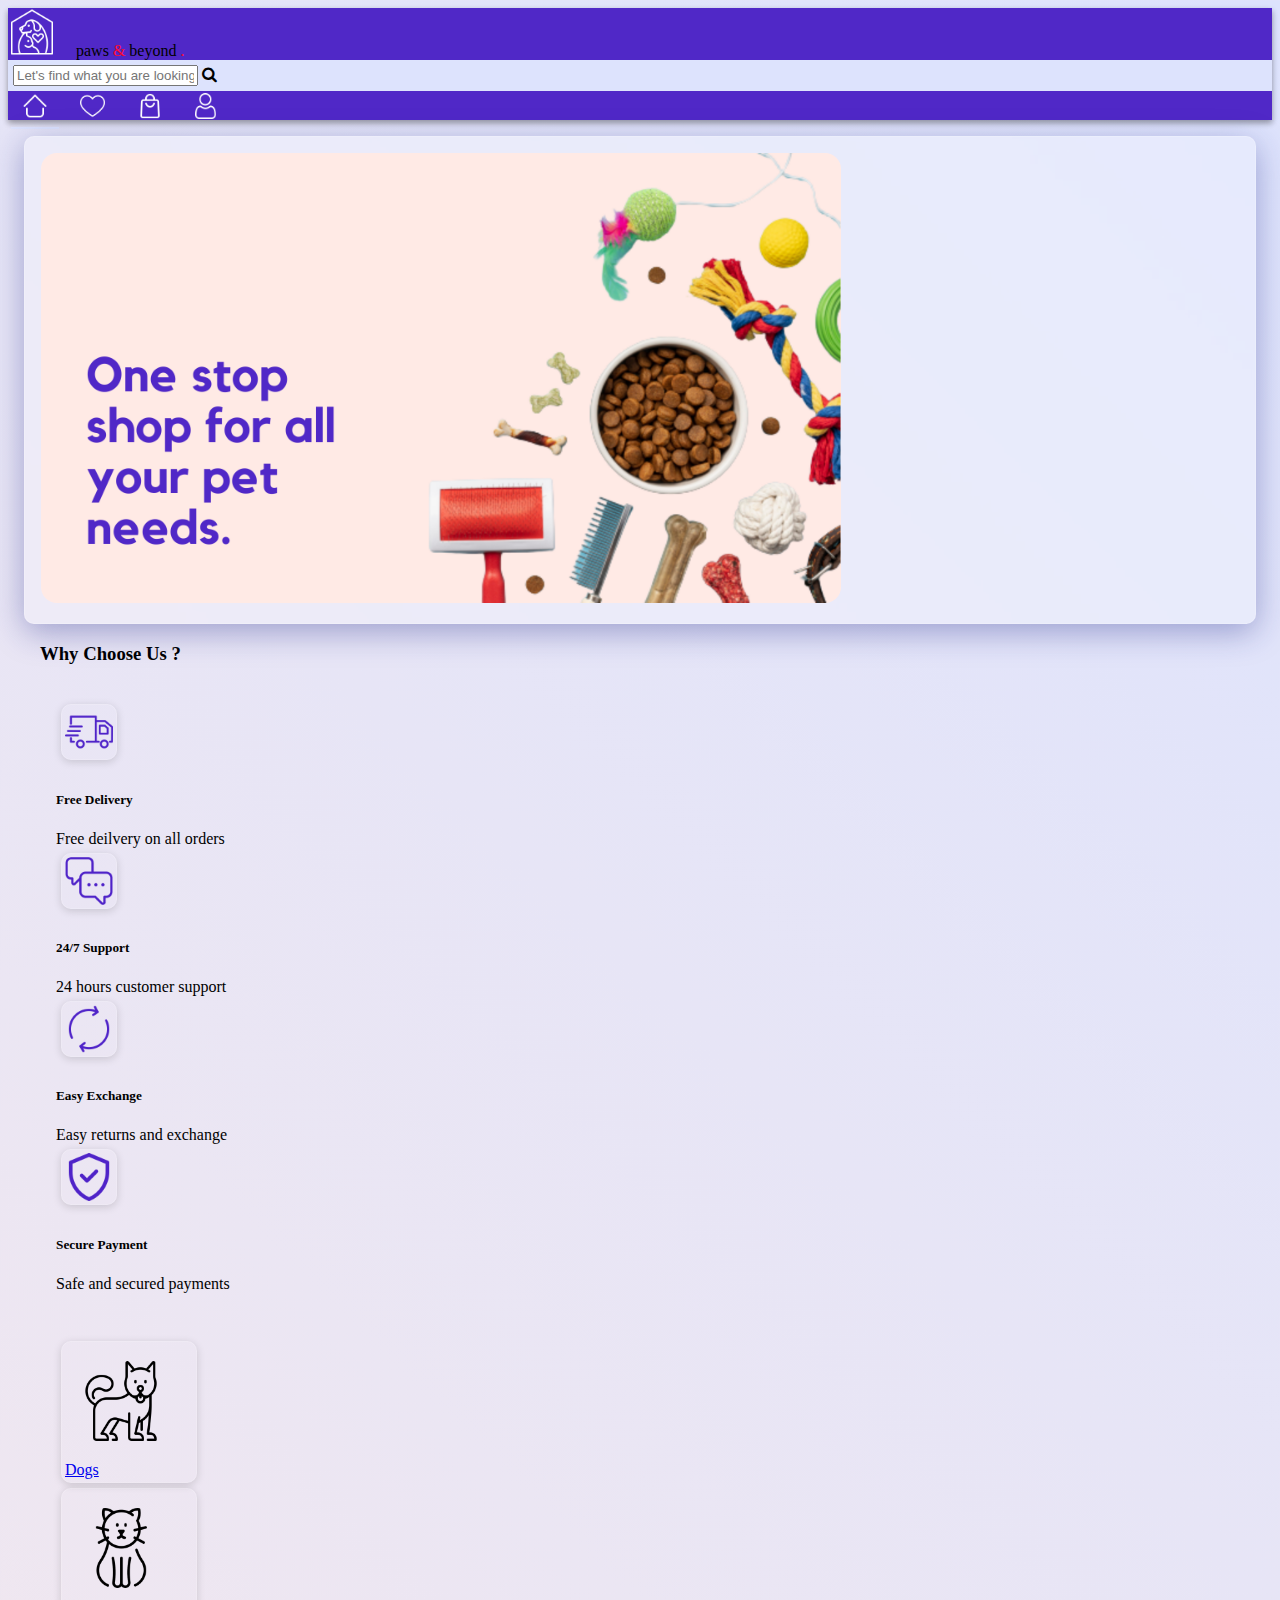
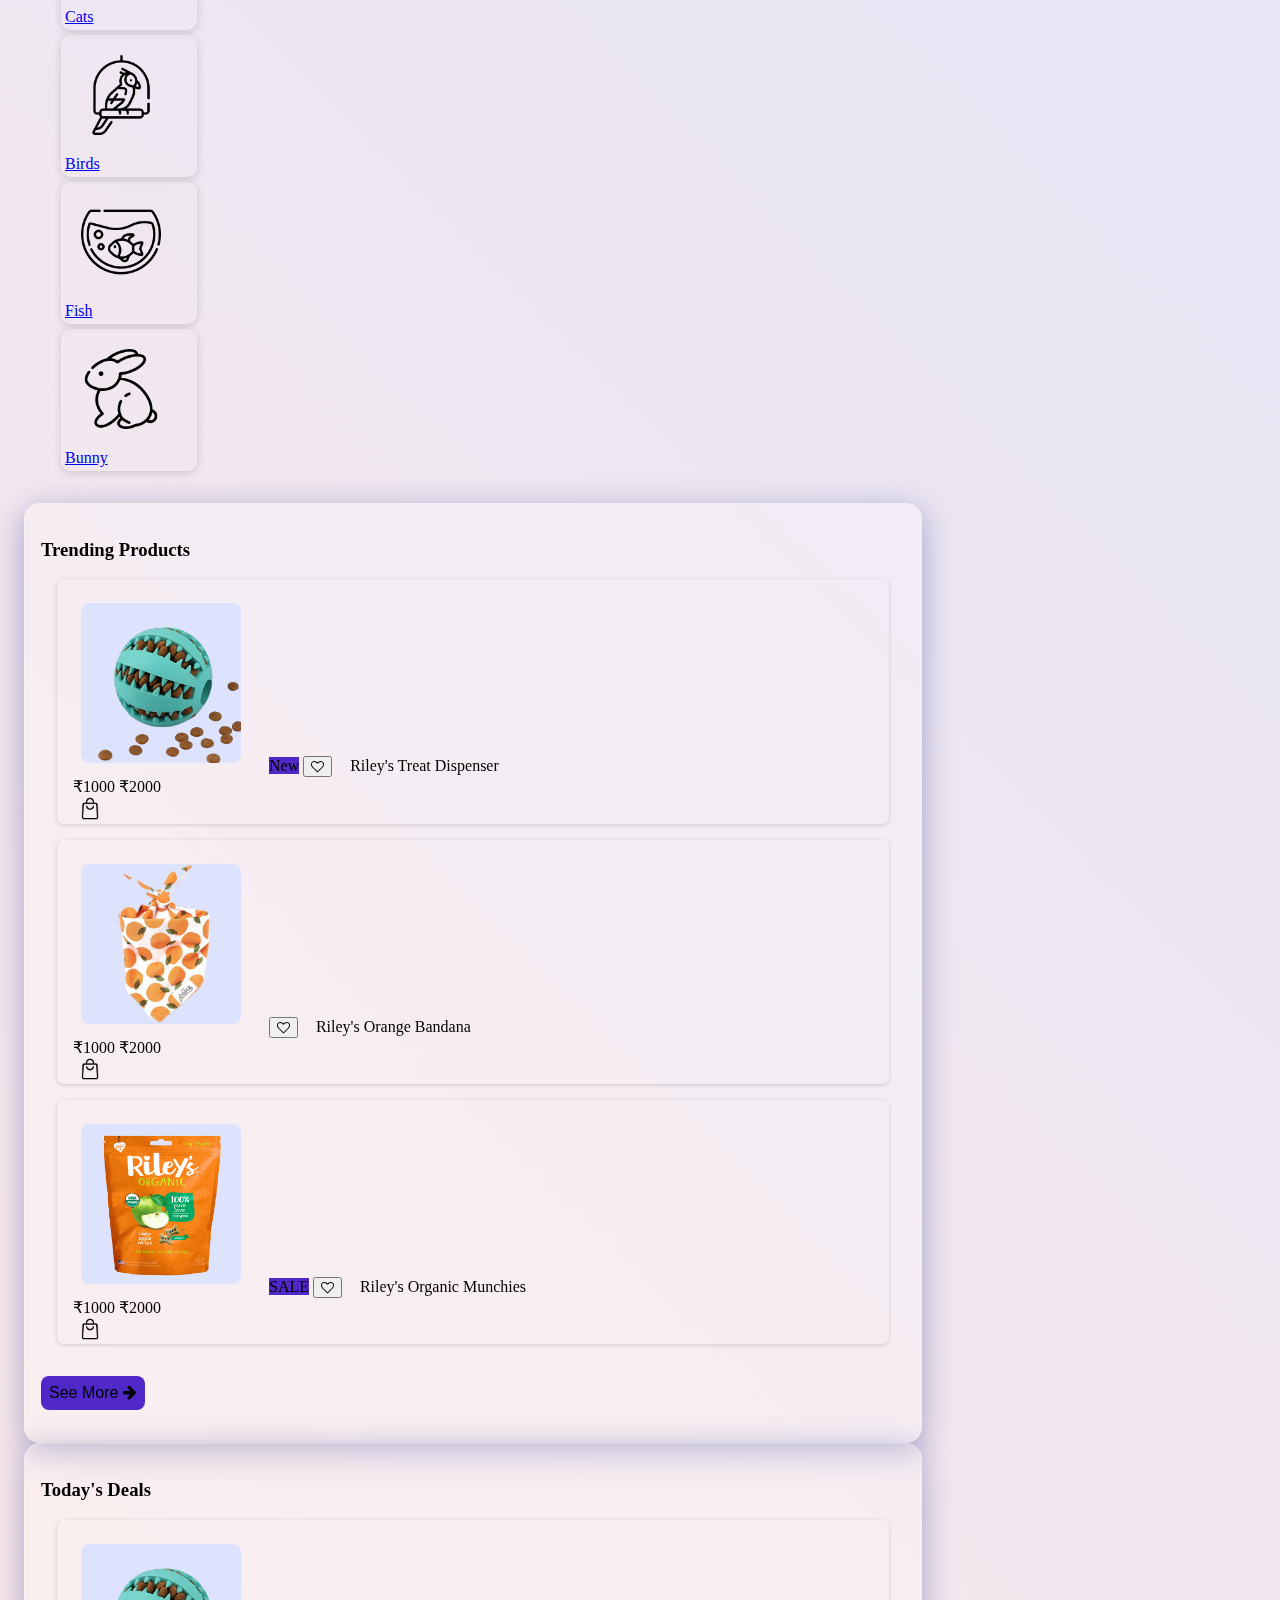
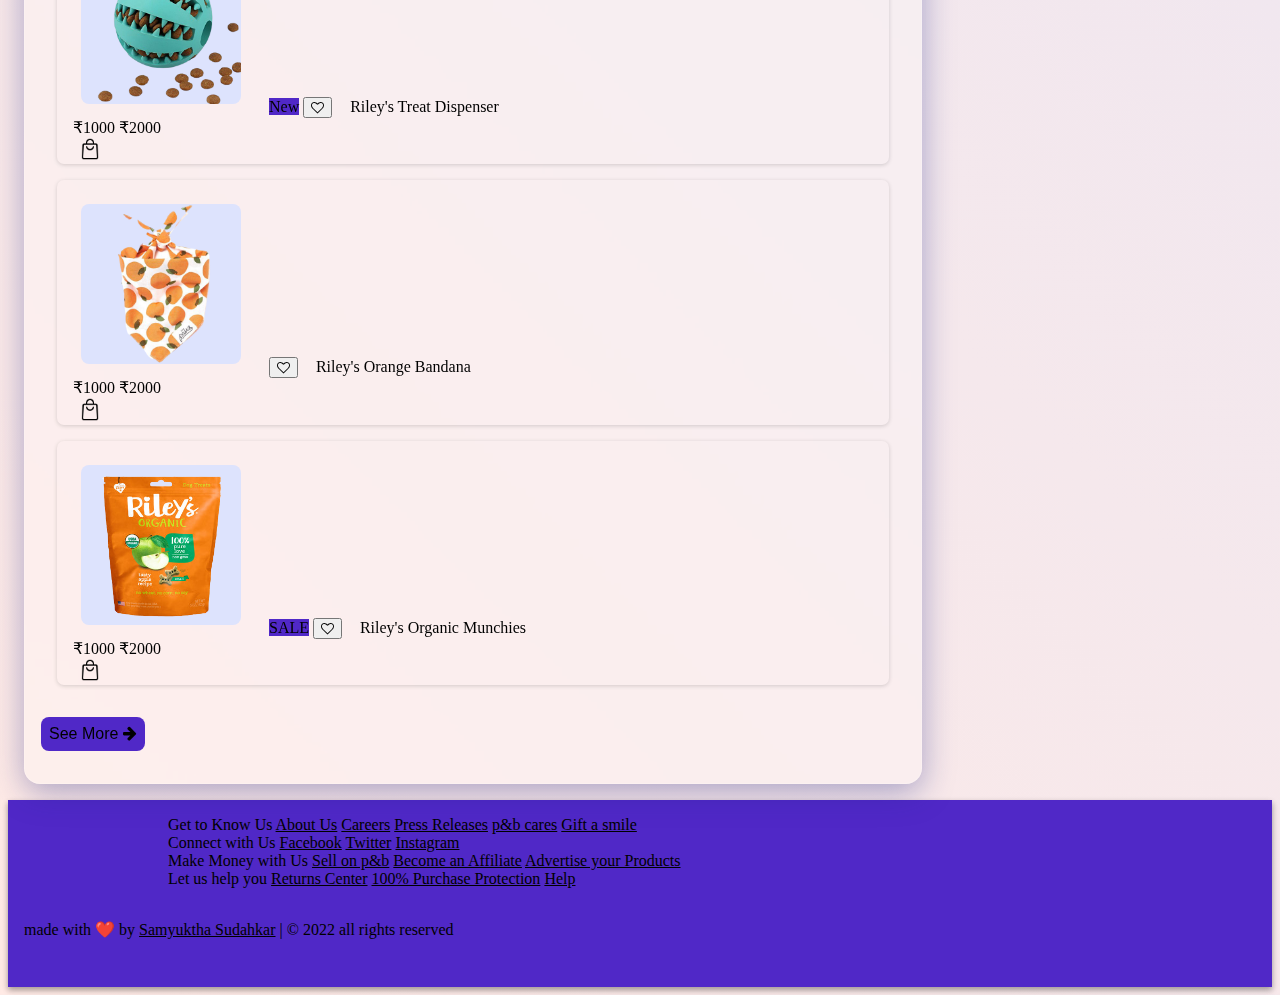
<file: index.html>
<!DOCTYPE html>
<html lang="en">
<head>
    <meta charset="UTF-8">
    <meta http-equiv="X-UA-Compatible" content="IE=edge">
    <meta name="viewport" content="width=device-width, initial-scale=1.0">
    <link rel="stylesheet" href="https://cdnjs.cloudflare.com/ajax/libs/font-awesome/4.7.0/css/font-awesome.min.css">
    <link rel="stylesheet" href=https://breezeui.netlify.app/styles/breezeUI.css>
    <link href="https://fonts.googleapis.com/icon?family=Material+Icons" rel="stylesheet">
    <link rel="stylesheet" href="main.css">
    <link rel="icon" href="assets/images/paws-and-beyond.png" type="image/png">
    <title>paws & beyond | Home</title>
</head>
<body class="home-bg">
    <header class="flex-space-btwn header-container">
        <div class="flex-center">
            <img class="p-b-logo" src="assets/images/pet-house-white.png" 
                alt="paws and beyond logo">
            <span class="p-lg">paws<span class="txt-accent">&</span>beyond</span><span class="txt-accent txt-bold p-lg">.</span>
        </div>
        <div class="flex-center flex-space-btwn search-bar">
            <input class="search-input p-sm" 
                placeholder="Let's find what you are looking for...">
            <i class="fa fa-search search-icon"></i>
        </div>
        <nav class="flex-layout">
            <a class="nav-pill active-nav-pill" href="index.html" ><img class="nav-pill-img" src="assets/images/home.png" alt="home icon"></a>
            <a class="nav-pill" href="wishlist.html" ><img class="nav-pill-img" src="assets/images/heart.png" alt="heart icon"></a>
            <a class="nav-pill" href="cart.html"><img class="nav-pill-img" src="assets/images/bag-white.png" alt="bag icon"></a>
            <a class="nav-pill" href="login.html"><img class="nav-pill-img" src="assets/images/user.png" alt="user icon"></a>
        </nav>
    </header>

    <div class="mg-1 flex-column flex-center">
        <div class="glass-container">
            <img class="flex-center mg-1 banner-img" src="assets/images/p&b_banner.png"
            alt="hero image">
        </div>
        
        <div class="flex-column flex-center mg-1">
            <h3 class="mg-tb-1">Why Choose Us ?</h3>
            <div class="flex-space-btwn flex-center why-us-contanier">
                <div class="flex-layout flex-center">
                    <img class="glass-bg" src="assets/images/delivery-truck.png"
                    alt="truck icon">
                    <div class="flex-column">
                        <h5>Free Delivery</h5>
                        <span class="p-xs">Free deilvery on all orders</span>
                    </div>
                </div>
                <div class="flex-layout flex-center">
                    <img class="glass-bg" src="assets/images/customer-support.png"
                    alt="customer support icon">
                    <div class="flex-column">
                        <h5>24/7 Support</h5>
                        <span class="p-xs">24 hours customer support</span>
                    </div>
                </div>
                <div class="flex-layout flex-center">
                    <img class="glass-bg" src="assets/images/exchange.png"
                    alt="exchange icon">
                    <div class="flex-column">
                        <h5>Easy Exchange</h5>
                        <span class="p-xs">Easy returns and exchange</span>
                    </div>
                </div>
                <div class="flex-layout flex-center">
                    <img class="glass-bg" src="assets/images/secure.png"
                    alt="secure icon">
                    <div class="flex-column">
                        <h5>Secure Payment</h5>
                        <span class="p-xs">Safe and secured payments</span>
                    </div>
                </div>
            </div>
        </div>

        <div class="flex-column flex-center mg-2">
            <div class="flex-layout">
                <div class="category-container">
                    <a href="productListing.html" class="flex-column flex-center">
                        <img class="category-img" src="assets/images/dog.png"
                        alt="dog icon">
                        <span class="txt-bold">Dogs</span>
                    </a>
                </div>
                <div class="category-container">
                    <a href="productListing.html" class="flex-column flex-center">
                        <img class="category-img" src="assets/images/cat.png"
                        alt="cat icon">
                        <span class="txt-bold">Cats</span>
                    </a>
                </div>
                <div class="category-container">
                    <a href="productListing.html" class="flex-column flex-center">
                        <img class="category-img" src="assets/images/bird.png"
                        alt="bird icon">
                        <span class="txt-bold">Birds</span>
                    </a>
                </div>
                <div class="category-container">
                    <a href="productListing.html" class="flex-column flex-center">
                        <img class="category-img" src="assets/images/fish-tank.png"
                        alt="fish icon">
                        <span class="txt-bold">Fish</span>
                    </a>
                </div>
                <div class="category-container">
                    <a href="productListing.html" class="flex-column flex-center">
                        <img class="category-img" src="assets/images/bunny.png"
                        alt="bunny icon">
                        <span class="txt-bold">Bunny</span>
                    </a>
                </div>
            </div>
            
        </div>

        <div class="flex-column glass-container product-showcase">
            <div class="flex-column flex-center">
                <h3>Trending Products</h3>
                <div class="flex-layout flex-wrap flex-center">
                    <div class="flex-col-space-btwn mg-1 product-card">
                        <img class="product-image-1" src="assets/images/treat-dispenser.png"
                        alt="product image">
                        <span class="card-badge">New</span>
                        <button class="card-like"><i class="fa fa-heart-o"></i></button>
                        <span class="product-title">Riley's Treat Dispenser</span>
                        <div class="product-pricing">
                            <div class="flex-space-btwn flex-center">
                                <div>
                                    <span class="card-product-price">₹1000</span>
                                    <span class="card-product-actual-price">₹2000</span>
                                </div>
                                <button class="text-button" title="Add to Bag">
                                    <img class="button-img" src="assets/images/bag.png" alt="bag icon">
                                </button>
                            </div>
                        </div>
                    </div>
                    <div class="flex-col-space-btwn mg-1 product-card">
                        <img class="product-image-1" src="assets/images/dog-bandana.png"
                        alt="prodcut image">
                        <button class="card-like"><i class="fa fa-heart-o"></i></button>
                        <span class="product-title">Riley's Orange Bandana</span>
                        <div class="product-pricing">
                            <div class="flex-space-btwn flex-center">
                                <div>
                                    <span class="card-product-price">₹1000</span>
                                    <span class="card-product-actual-price">₹2000</span>
                                </div>
                                <button class="text-button" title="Add to Bag">
                                    <img class="button-img" src="assets/images/bag.png" alt="bag icon">
                                </button>
                            </div>
                        </div>
                    </div>
                    <div class="flex-col-space-btwn mg-1 product-card">
                        <img class="product-image-1" src="assets/images/dog-food-apple.png"
                        alt="product image">
                        <span class="card-badge">SALE</span>
                        <button class="card-like"><i class="fa fa-heart-o"></i></button>
                        <span class="product-title">Riley's Organic Munchies</span>
                        <div class="product-pricing">
                            <div class="flex-space-btwn flex-center">
                                <div>
                                    <span class="card-product-price">₹1000</span>
                                    <span class="card-product-actual-price">₹2000</span>
                                </div>
                                <button class="text-button" title="Add to Bag">
                                    <img class="button-img" src="assets/images/bag.png" alt="bag icon">
                                </button>
                            </div>
                        </div>
                    </div>
                    <button class="cta-btn">See More <i class="fa fa-arrow-right"></i></button>
                </div>
            </div>
            
        </div>

        <div class="flex-column flex-center mg-tb-1 glass-container product-showcase">
            <h3>Today's Deals</h3>
            <div class="flex-layout flex-wrap flex-center">
                <div class="flex-col-space-btwn mg-1 product-card">
                    <img class="product-image-1" src="assets/images/treat-dispenser.png"
                    alt="prodcut image">
                    <span class="card-badge">New</span>
                    <button class="card-like"><i class="fa fa-heart-o"></i></button>
                    <span class="product-title">Riley's Treat Dispenser</span>
                    <div class="product-pricing">
                        <div class="flex-space-btwn flex-center">
                            <div>
                                <span class="card-product-price">₹1000</span>
                                <span class="card-product-actual-price">₹2000</span>
                            </div>
                            <button class="text-button" title="Add to Bag">
                                <img class="button-img" src="assets/images/bag.png" alt="bag icon"></button>
                        </div>
                    </div>
                </div>
                <div class="flex-col-space-btwn mg-1 product-card">
                    <img class="product-image-1" src="assets/images/dog-bandana.png"
                    alt="prodcut image">
                    <button class="card-like"><i class="fa fa-heart-o"></i></button>
                    <span class="product-title">Riley's Orange Bandana</span>
                    <div class="product-pricing">
                        <div class="flex-space-btwn flex-center">
                            <div>
                                <span class="card-product-price">₹1000</span>
                                <span class="card-product-actual-price">₹2000</span>
                            </div>
                            <button class="text-button" title="Add to Bag">
                                <img class="button-img" src="assets/images/bag.png" alt="bag icon">
                            </button>
                        </div>
                    </div>
                </div>
                <div class="flex-col-space-btwn mg-1 product-card">
                    <img class="product-image-1" src="assets/images/dog-food-apple.png"
                    alt="product image">
                    <span class="card-badge">SALE</span>
                    <button class="card-like"><i class="fa fa-heart-o"></i></button>
                    <span class="product-title">Riley's Organic Munchies</span>
                    <div class="product-pricing">
                        <div class="flex-space-btwn flex-center">
                            <div>
                                <span class="card-product-price">₹1000</span>
                                <span class="card-product-actual-price">₹2000</span>
                            </div>
                            <button class="text-button" title="Add to Bag">
                                <img class="button-img" src="assets/images/bag.png" alt="bag icon">
                            </button>
                        </div>
                    </div>
                </div>
                <button class="cta-btn" >See More <i class="fa fa-arrow-right"></i></button>
            </div>
        </div>
    </div>

    <footer class="flex-column flex-center footer-container">
        <div class="flex-space-btwn footer-links-container">
            <div class="flex-column">
                <span class="p-sm txt-bold">Get to Know Us</span>
                <a class="footer-link" href="#">About Us</a>
                <a class="footer-link" href="#">Careers</a>
                <a class="footer-link" href="#">Press Releases</a>
                <a class="footer-link" href="#">p&b cares</a>
                <a class="footer-link" href="#">Gift a smile</a>  
            </div>
            <div class="flex-column">
                <span class="p-sm txt-bold">Connect with Us</span>
                <a class="footer-link" href="#">Facebook</a>
                <a class="footer-link" href="https://twitter.com/samyuktha7300">Twitter</a>
                <a class="footer-link" href="#">Instagram</a>  
            </div>
            <div class="flex-column">
                <span class="p-sm txt-bold">Make Money with Us</span>
                <a class="footer-link" href="#">Sell on p&b</a>
                <a class="footer-link" href="#">Become an Affiliate</a>
                <a class="footer-link" href="#">Advertise your Products</a>
            </div>
            <div class="flex-column">
                <span class="p-sm txt-bold">Let us help you</span>
                <a class="footer-link" href="#">Returns Center</a>
                <a class="footer-link" href="#">100% Purchase Protection</a>
                <a class="footer-link" href="#">Help</a>  
            </div>
        </div>
        
        <div class="txt-center footer-credits">
                <span>made with ❤️ by <a class="footer-link fs-1rem" href="https://github.com/samyukthasudhakar">Samyuktha Sudahkar</a> | © 2022 all rights reserved</span>
        </div>
    </footer>
    
</body>
</html>
</file>
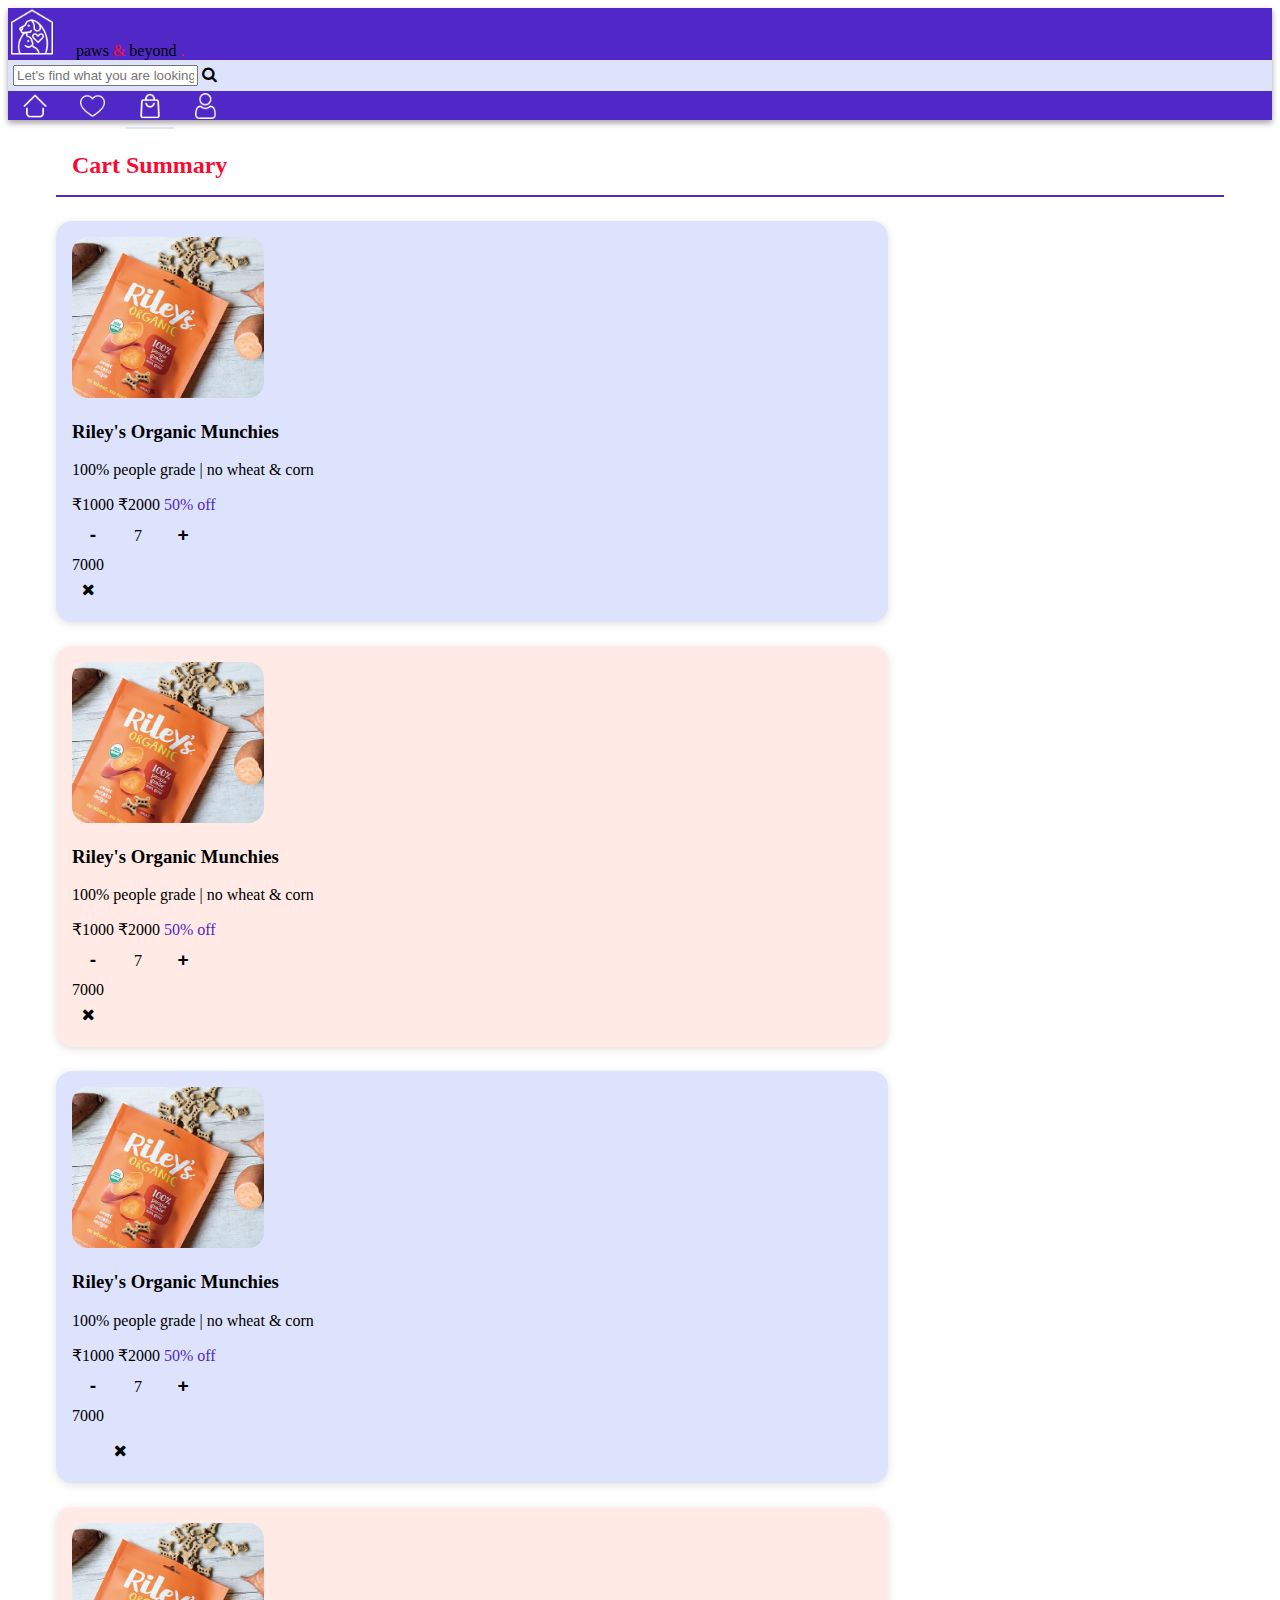
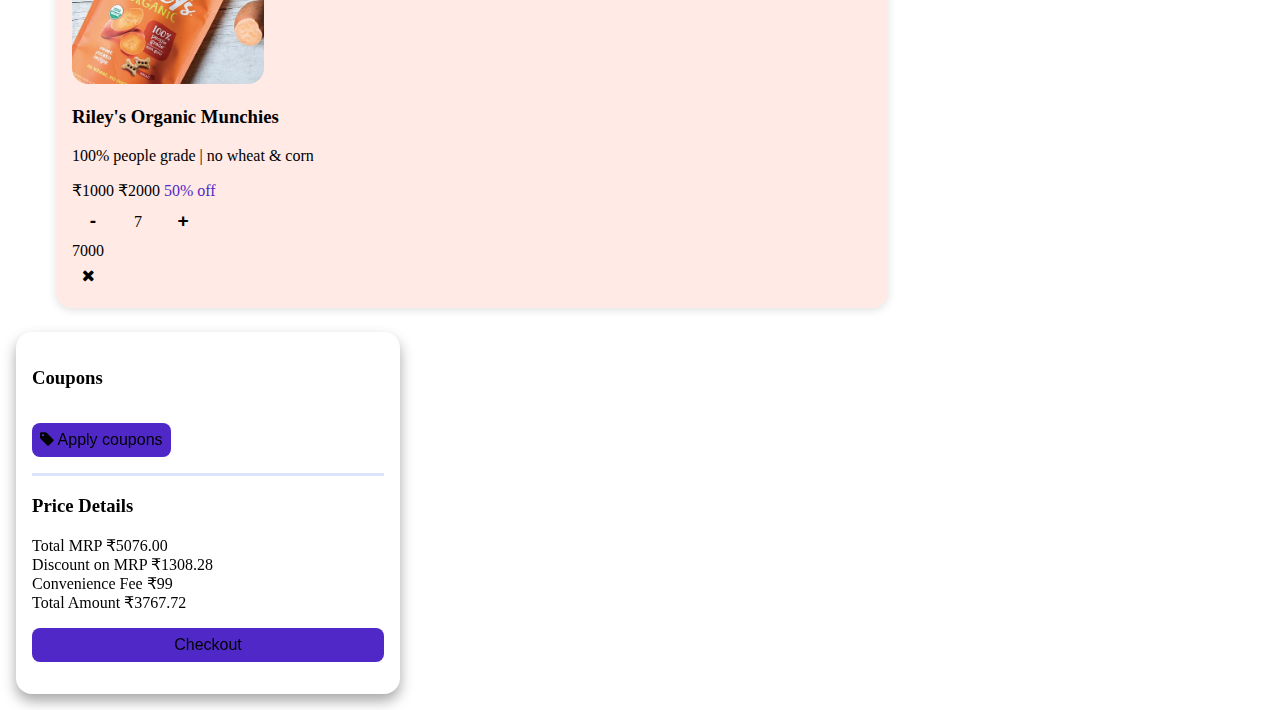
<file: cart.html>
<!DOCTYPE html>
<html lang="en">
<head>
    <meta charset="UTF-8">
    <meta http-equiv="X-UA-Compatible" content="IE=edge">
    <meta name="viewport" content="width=device-width, initial-scale=1.0">
    <link rel="stylesheet" href="https://cdnjs.cloudflare.com/ajax/libs/font-awesome/4.7.0/css/font-awesome.min.css">
    <link rel="stylesheet" href=https://breezeui.netlify.app/styles/breezeUI.css>
    <link href="https://fonts.googleapis.com/icon?family=Material+Icons" rel="stylesheet">
    <link rel="stylesheet" href="main.css">
    <link rel="icon" href="assets/images/paws-and-beyond.png" type="image/png">
    <title>paws & beyond | Cart</title>
</head>
<body>
    <header class="flex-space-btwn header-container">
        <div class="flex-center">
            <img class="p-b-logo" src="assets/images/pet-house-white.png" 
                alt="paws and beyond logo">
            <span class="p-lg">paws<span class="txt-accent">&</span>beyond</span><span class="txt-accent txt-bold p-lg">.</span>
        </div>
        <div class="flex-center flex-space-btwn search-bar">
            <input class="search-input p-sm" 
                placeholder="Let's find what you are looking for...">
            <i class="fa fa-search search-icon"></i>
        </div>
        <nav class="flex-layout">
            <a class="nav-pill" href="index.html" ><img class="nav-pill-img" src="assets/images/home.png"></a>
            <a class="nav-pill" href="wishlist.html" ><img class="nav-pill-img" src="assets/images/heart.png"></a>
            <a class="nav-pill active-nav-pill" href="cart.html"><img class="nav-pill-img" src="assets/images/bag-white.png"></a>
            <a class="nav-pill" href="login.html"><img class="nav-pill-img" src="assets/images/user.png"></a>
        </nav>
    </header>

    <div class="flex-column">
        <h2 class="cart-heading">Cart Summary</h2>
        <div class="flex-layout space-around">
            <div class="product-list mg-rl-1" style="margin-left:3rem">
                <div class="flex-space-btwn cart-item-purple">
                    <div>
                        <img class="cart-item-img" src="assets/images/dog-treat.jpg"
                        alt="prodcut image">
                    </div>
                    <div class="mg-tb-1 flex-col-space-btwn">
                        <div>
                            <h3>Riley's Organic Munchies</h3>
                            <p>100% people grade | no wheat & corn</p>
                        </div>
                        <div>
                            <span class="card-product-price price-lg">₹1000</span>
                            <span class="card-product-actual-price">₹2000</span>
                            <span class="card-offer-percent">50% off</span>
                        </div>
                    </div>
                    <div class="flex-center">
                        <button class="qty-btn">-</button>
                        <span class="mg-rl-1">7</span>
                        <button class="qty-btn">+</button>
                    </div>
                    <div class="cart-item-price flex-center txt-bold"> 7000 </div>
                    <div class="flex-layout">
                        <button class="cart-card-dismiss"><i class="fa fa-times"></i></button>
                    </div>
                </div>
                <div class="flex-space-btwn cart-item-pink">
                    <div>
                        <img class="cart-item-img" src="assets/images/dog-treat.jpg"
                        alt="prodcut image">
                    </div>
                    <div class="mg-tb-1 flex-col-space-btwn">
                        <div>
                            <h3>Riley's Organic Munchies</h3>
                            <p>100% people grade | no wheat & corn</p>
                        </div>
                        <div>
                            <span class="card-product-price price-lg">₹1000</span>
                            <span class="card-product-actual-price">₹2000</span>
                            <span class="card-offer-percent">50% off</span>
                        </div>
                    </div>
                    <div class="flex-center">
                        <button class="qty-btn" >-</button>
                        <span class="mg-rl-1">7</span>
                        <button class="qty-btn">+</button>
                    </div>
                    <div class="cart-item-price flex-center txt-bold"> 7000 </div>
                    <div class="flex-layout">
                        <button class="cart-card-dismiss"><i class="fa fa-times"></i></button>
                    </div>
                </div>
                <div class="flex-space-btwn cart-item-purple">
                    <div>
                        <img class="cart-item-img" src="assets/images/dog-treat.jpg"
                        alt="product image">
                    </div>
                    <div class="mg-tb-1 flex-col-space-btwn">
                        <div>
                            <h3>Riley's Organic Munchies</h3>
                            <p>100% people grade | no wheat & corn</p>
                        </div>
                        <div>
                            <span class="card-product-price price-lg">₹1000</span>
                            <span class="card-product-actual-price">₹2000</span>
                            <span class="card-offer-percent">50% off</span>
                        </div>
                    </div>
                    <div class="flex-center">
                        <button class="qty-btn">-</button>
                        <span class="mg-rl-1">7</span>
                        <button class="qty-btn">+</button>
                    </div>
                    <div class="cart-item-price flex-center txt-bold"> 7000 </div>
                    <div class="flex-layout">
                        <button class="cart-card-dismiss"><button class="cart-card-dismiss"><i class="fa fa-times"></i></button></button>
                    </div>
                </div>
                <div class="flex-space-btwn cart-item-pink">
                    <div>
                        <img class="cart-item-img" src="assets/images/dog-treat.jpg"
                        alt="product image">
                    </div>
                    <div class="mg-tb-1 flex-col-space-btwn">
                        <div>
                            <h3>Riley's Organic Munchies</h3>
                            <p>100% people grade | no wheat & corn</p>
                        </div>
                        <div>
                            <span class="card-product-price price-lg">₹1000</span>
                            <span class="card-product-actual-price">₹2000</span>
                            <span class="card-offer-percent">50% off</span>
                        </div>
                    </div>
                    <div class="flex-center">
                        <button class="qty-btn">-</button>
                        <span class="mg-rl-1">7</span>
                        <button class="qty-btn">+</button>
                    </div>
                    <div class="cart-item-price flex-center txt-bold"> 7000 </div>
                    <div class="flex-layout">
                        <button class="cart-card-dismiss"><i class="fa fa-times"></i></button>
                    </div>
                </div>
            </div>
            <div class="cart-bill">
                <div class="coupon-container">
                    <h3>Coupons</h3>
                    <button class="cta-btn"><i class="fa fa-tag"></i> Apply coupons</button>
                </div>
                <div class="flex-col-layout mg-tb-1">
                    <h3>Price Details</h3>
                    <div class="flex-space-btwn mg-tb-1">
                        <span>Total MRP</span>
                        <span>₹5076.00</span>
                    </div>
                    <div class="flex-space-btwn mg-tb-1">
                        <span>Discount on MRP</span>
                        <span>₹1308.28</span>
                    </div>
                    <div class="flex-space-btwn mg-tb-1">
                        <span>Convenience Fee</span>
                        <span>₹99</span>
                    </div>
                    <div class="flex-space-btwn mg-tb-1">
                        <span>Total Amount</span>
                        <span>₹3767.72</span>
                    </div>
                </div>
                <button class="checkout-btn">Checkout</button>
            </div>
        </div>
    </div>
    

</body>
</html>
</file>
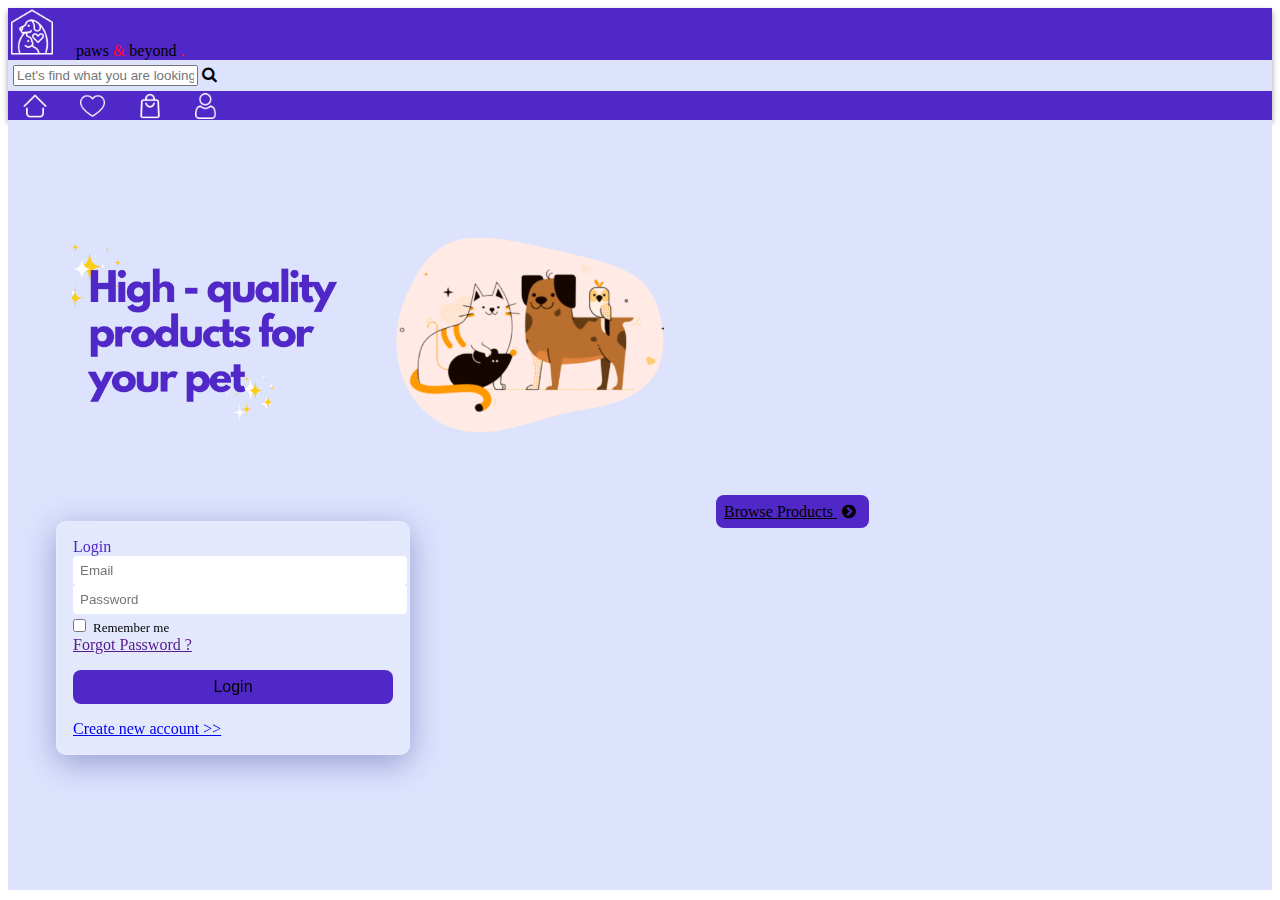
<file: login.html>
<!DOCTYPE html>
<html lang="en">
<head>
    <meta charset="UTF-8">
    <meta http-equiv="X-UA-Compatible" content="IE=edge">
    <meta name="viewport" content="width=device-width, initial-scale=1.0">
    <link rel="stylesheet" href="https://cdnjs.cloudflare.com/ajax/libs/font-awesome/4.7.0/css/font-awesome.min.css">
    <link rel="stylesheet" href=https://breezeui.netlify.app/styles/breezeUI.css>
    <link href="https://fonts.googleapis.com/icon?family=Material+Icons" rel="stylesheet">
    <link rel="stylesheet" href="main.css">
    <link rel="icon" href="assets/images/paws-and-beyond.png" type="image/png">
    <title>paws & beyond | Login</title>
</head>
<body>
    <header class="flex-space-btwn header-container">
        <div class="flex-center">
            <img class="p-b-logo" src="assets/images/pet-house-white.png" " 
                alt="paws and beyond logo">
            <span class="p-lg">paws<span class="txt-accent">&</span>beyond</span><span class="txt-accent txt-bold p-lg">.</span>
        </div>
        <div class="flex-center flex-space-btwn search-bar">
            <input class="search-input p-sm" 
                placeholder="Let's find what you are looking for...">
            <i class="fa fa-search search-icon"></i>
        </div>
        <nav class="flex-layout">
            <a class="nav-pill" href="index.html"><img class="nav-pill-img" src="assets/images/home.png"></a>
            <a class="nav-pill" href="wishlist.html"><img class="nav-pill-img" src="assets/images/heart.png"></a>
            <a class="nav-pill" href="cart.html"><img class="nav-pill-img" src="assets/images/bag-white.png"></a>
            <a class="nav-pill active-nav-pill" href="login.html"><img class="nav-pill-img" src="assets/images/user.png"></a>
        </nav>
    </header>

    <div class="flex-space-btwn flex-center space-around login-parent">
        <div class="flex-column">
            <img class="auth-landing-img" src="assets/images/auth-background.png" alt="illustration of pets being together">
            <a href="index.html" class="checkout-btn link-btn browse-btn">Browse Products <i class="fa fa-chevron-circle-right mg-rl-5px"></i></a>
        </div>
        <div>
            <form class="flex-column glass-card login-form">
                <div class="flex-column flex-center">
                    <span class="p-md form-heading">Login</span>
                    <input class="form-control mg-tb-1 form-input" type="text" placeholder="Email"/>
                    <input class="form-control input-lg mg-tb-1 form-input" type="password" placeholder="Password"/>
                    <div class="flex-layout flex-space-btwn width-100">
                        <div class="flex-layout">
                            <input type="checkbox"> 
                            <label class="fs-13px">Remember me</label>
                        </div>
                        <a class="link-txt" href="">Forgot Password ?</a>    
                    </div>
                    <button class="checkout-btn">Login</button>
                    <a class="link-txt" href="signup.html">Create new account >></a>
                </div>
            </form>
        </div>
    </div>
</body>
</html>
</file>
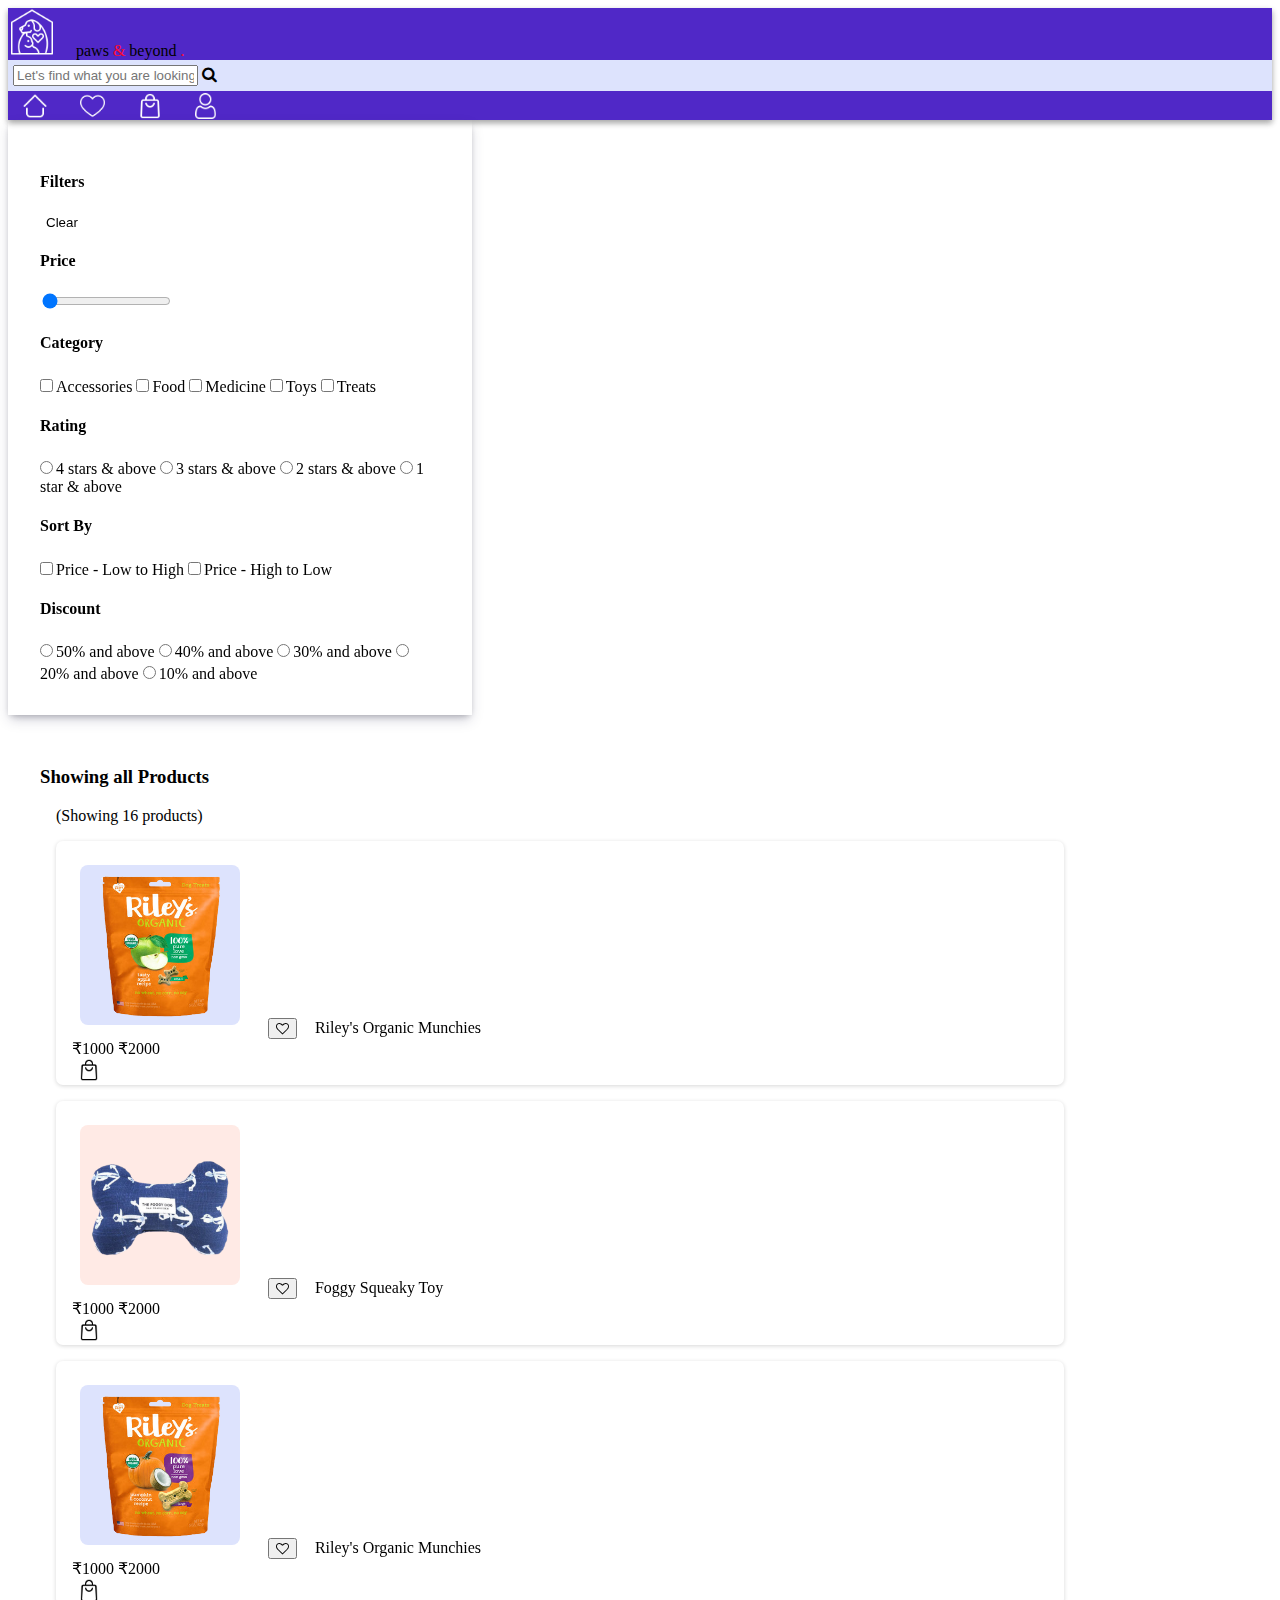
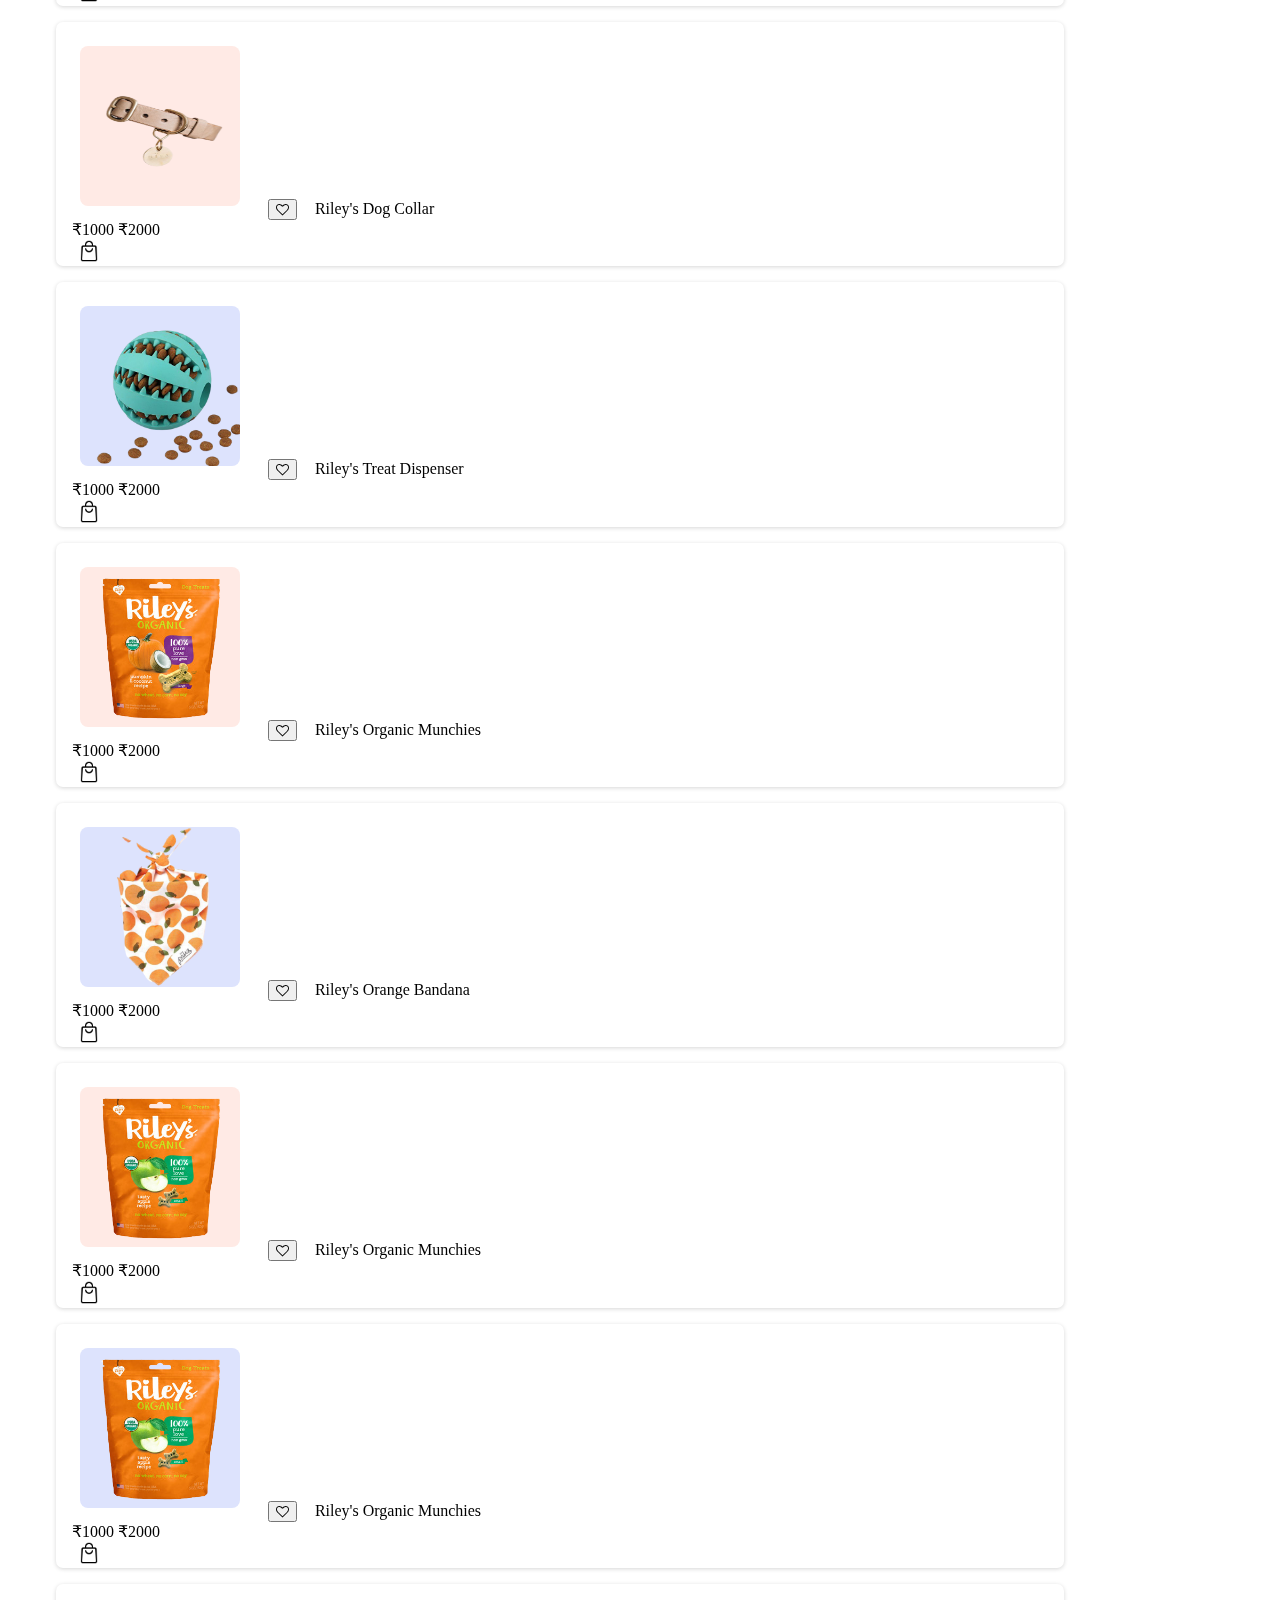
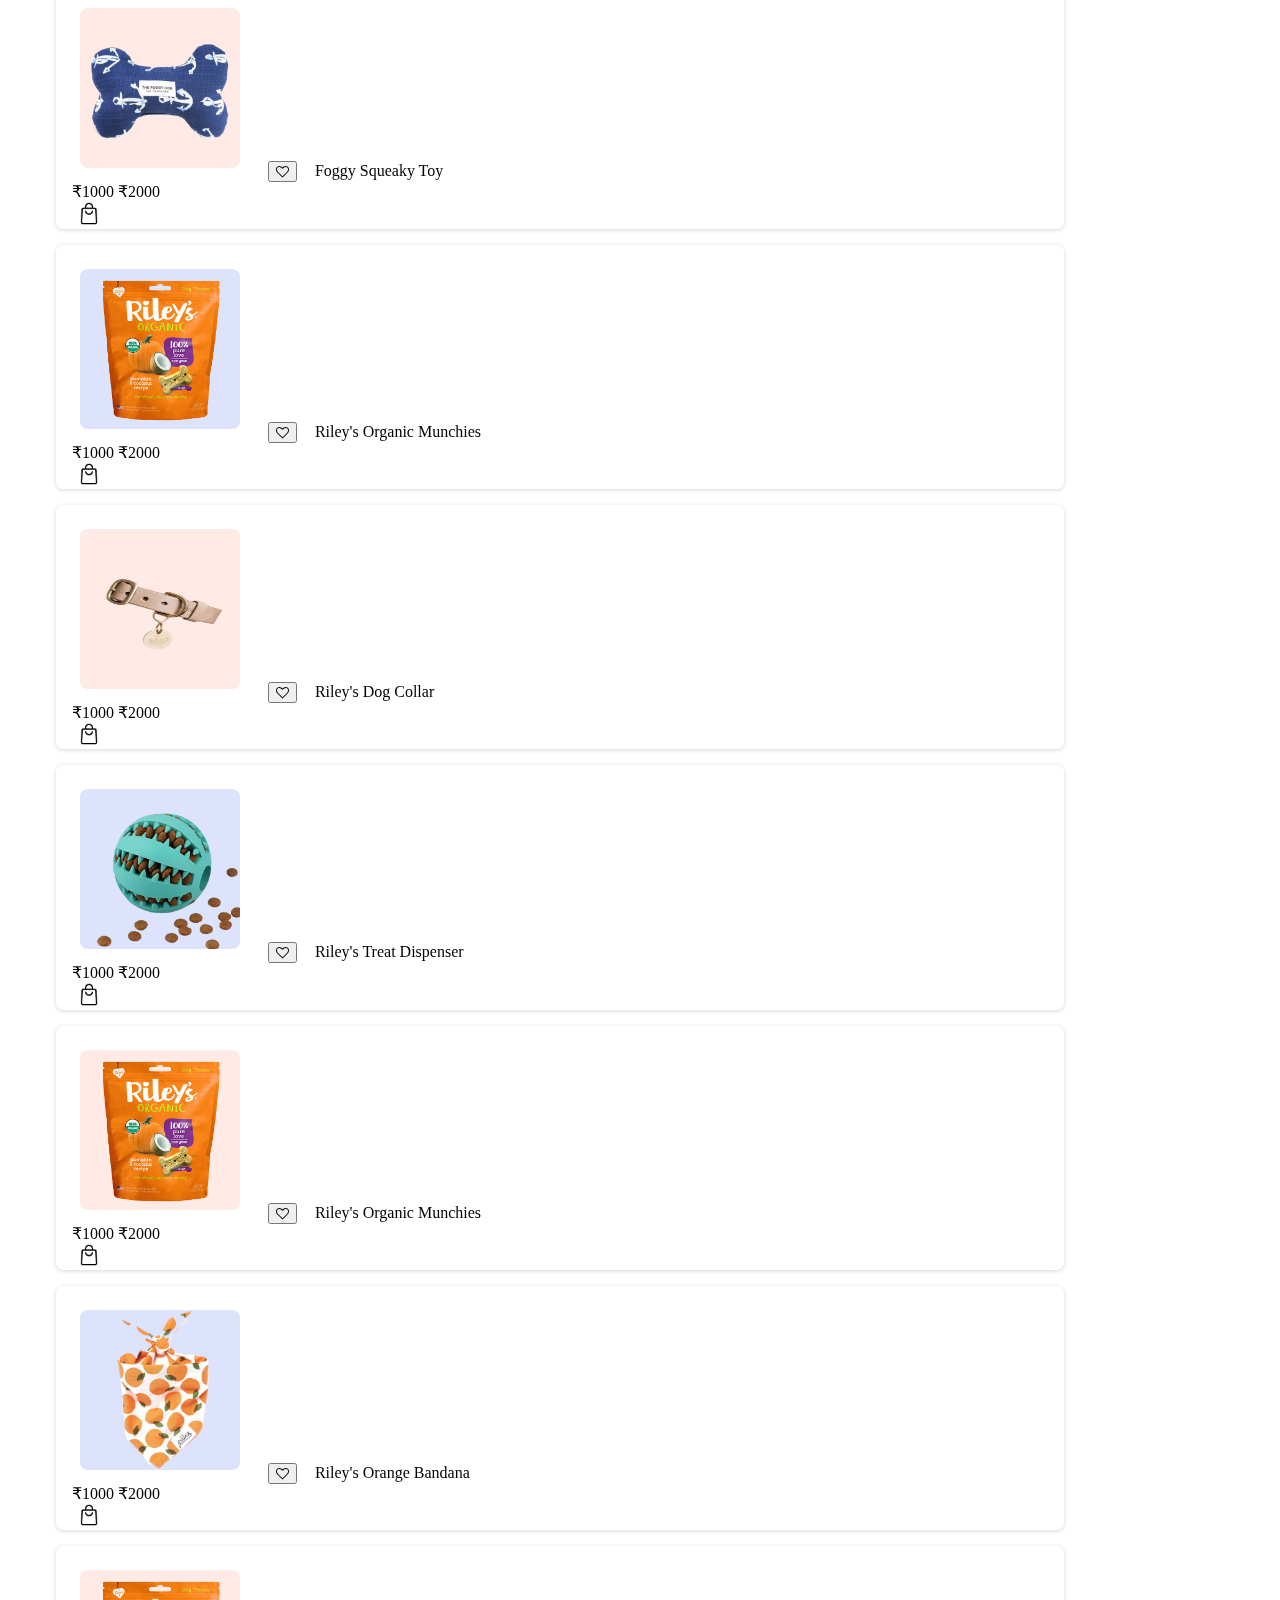
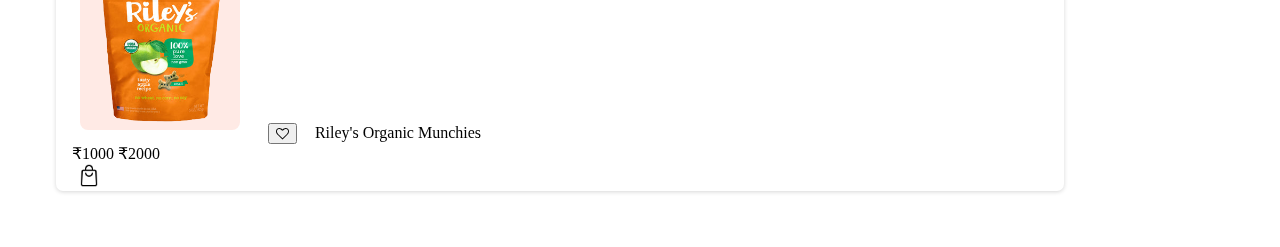
<file: productListing.html>
<!DOCTYPE html>
<html lang="en">
<head>
    <meta charset="UTF-8">
    <meta http-equiv="X-UA-Compatible" content="IE=edge">
    <meta name="viewport" content="width=device-width, initial-scale=1.0">
    <link rel="stylesheet" href="https://cdnjs.cloudflare.com/ajax/libs/font-awesome/4.7.0/css/font-awesome.min.css">
    <link rel="stylesheet" href=https://breezeui.netlify.app/styles/breezeUI.css>
    <link href="https://fonts.googleapis.com/icon?family=Material+Icons" rel="stylesheet">
    <link rel="stylesheet" href="main.css">
    <link rel="icon" href="assets/images/paws-and-beyond.png" type="image/png">
    <title>paws & beyond | product</title>
</head>
<body>
    <header class="flex-space-btwn header-container">
        <div class="flex-center">
            <img class="p-b-logo" src="assets/images/pet-house-white.png" 
                alt="paws and beyond logo">
            <span class="p-lg">paws<span class="txt-accent">&</span>beyond</span><span class="txt-accent txt-bold p-lg">.</span>
        </div>
        <div class="flex-center flex-space-btwn search-bar">
            <input class="search-input p-sm" 
                placeholder="Let's find what you are looking for...">
            <i class="fa fa-search search-icon"></i>
        </div>
        <nav class="flex-layout">
            <a class="nav-pill" href="index.html" ><img class="nav-pill-img" src="assets/images/home.png" alt="home icon"></a>
            <a class="nav-pill" href="wishlist.html" ><img class="nav-pill-img" src="assets/images/heart.png" alt="heart icon"></a>
            <a class="nav-pill" href="cart.html"><img class="nav-pill-img" src="assets/images/bag-white.png" alt="bag icon"></a>
            <a class="nav-pill" href="login.html"><img class="nav-pill-img" src="assets/images/user.png" alt="user icon"></a>
        </nav>
    </header>
    <div class="flex-layout">
        <aside class="filter-menu">
            <div class="flex-space-btwn">
                <h4>Filters</h4>
                <button class="text-button txt-bold">Clear</button>
            </div>
            <div class="mg-tb-1">
                <h4>Price</h4>
                <input type="range" min="100" max="10000" value="50">
            </div>
            <div class="mg-tb-1">
                <h4>Category</h4>
                <div class="flex-column">
                    <label><input type="checkbox" name="category">Accessories</label>
                    <label><input type="checkbox" name="category">Food</label>
                    <label><input type="checkbox" name="category">Medicine</label>
                    <label><input type="checkbox" name="category">Toys</label>
                    <label><input type="checkbox" name="category">Treats</label>
                </div>
            </div>
            <div class="mg-tb-1">
                <h4>Rating</h4>
                <div class="flex-column">
                    <label><input type="radio" name="rating">4 stars & above</label>
                    <label><input type="radio" name="rating">3 stars & above</label>
                    <label><input type="radio" name="rating">2 stars & above</label>
                    <label><input type="radio" name="rating">1 star & above</label>
                </div>
            </div>
            <div class="mg-tb-1">
                <h4>Sort By</h4>
                <div class="flex-column">
                    <label><input type="checkbox">Price - Low to High</label>
                    <label><input type="checkbox">Price - High to Low</label>
                </div>
            </div>
            <div class="mg-tb-1">
                <h4>Discount</h4>
                <div class="flex-column">
                    <label><input type="radio">50% and above</label>
                    <label><input type="radio">40% and above</label>
                    <label><input type="radio">30% and above</label>
                    <label><input type="radio">20% and above</label>
                    <label><input type="radio">10% and above</label>
                </div>
            </div>
        </aside>
        <main class="flex-column flex-start productlist-container">
            <div class="flex-center">
                <h3>Showing all Products</h3>
                <p class="mg-rl-1">(Showing 16 products)</p>
            </div>
            <div class="flex-layout flex-wrap">
                <div class="flex-col-space-btwn mg-1 product-card">
                    <img class="product-image-1" src="assets/images/dog-food-apple.png" 
                    alt="prodcut image">
                    <button class="card-like"><i class="fa fa-heart-o"></i></button>
                    <span class="product-title">Riley's Organic Munchies</span>
                    <div class="product-pricing">
                        <div class="flex-space-btwn flex-center">
                            <div>
                                <span class="card-product-price">₹1000</span>
                                <span class="card-product-actual-price">₹2000</span>
                            </div>
                            <button class="text-button" title="Add to Bag">
                                <img class="button-img" src="assets/images/bag.png" alt="bag icon">
                            </button>
                        </div>
                    </div>
                </div>
                <div class="flex-col-space-btwn mg-1 product-card">
                    <img class="product-image-2" src="assets/images/squeaky-bone.png"
                    alt="product image">
                    <button class="card-like"><i class="fa fa-heart-o"></i></button>
                    <span class="product-title">Foggy Squeaky Toy</span>
                    <div class="product-pricing">
                        <div class="flex-space-btwn flex-center">
                            <div>
                                <span class="card-product-price">₹1000</span>
                                <span class="card-product-actual-price">₹2000</span>
                            </div>
                            <button class="text-button" title="Add to Bag">
                                <img class="button-img" src="assets/images/bag.png" alt="bag icon">
                            </button>
                        </div>
                    </div>
                </div>
                <div class="flex-col-space-btwn mg-1 product-card">
                    <img class="product-image-1" src="assets/images/dog-food-pumpkin.png"
                    alt="product image">
                    <button class="card-like"><i class="fa fa-heart-o"></i></button>
                    <span class="product-title">Riley's Organic Munchies</span>
                    <div class="product-pricing">
                        <div class="flex-space-btwn flex-center">
                            <div>
                                <span class="card-product-price">₹1000</span>
                                <span class="card-product-actual-price">₹2000</span>
                            </div>
                            <button class="text-button" title="Add to Bag">
                                <img class="button-img" src="assets/images/bag.png" alt="bag icon">
                            </button>
                        </div>
                    </div>
                </div>
                <div class="flex-col-space-btwn mg-1 product-card">
                    <img class="product-image-2" src="assets/images/dog-collar.png"
                    alt="product image">                    
                    <button class="card-like"><i class="fa fa-heart-o"></i></button>
                    <span class="product-title">Riley's Dog Collar</span>
                    <div class="product-pricing">
                        <div class="flex-space-btwn flex-center">
                            <div>
                                <span class="card-product-price">₹1000</span>
                                <span class="card-product-actual-price">₹2000</span>
                            </div>
                            <button class="text-button" title="Add to Bag">
                                <img class="button-img" src="assets/images/bag.png" alt="bag icon">
                            </button>
                        </div>
                    </div>
                </div>
                <div class="flex-col-space-btwn mg-1 product-card">
                    <img class="product-image-1" src="assets/images/treat-dispenser.png"
                    alt="product image">
                    <button class="card-like"><i class="fa fa-heart-o"></i></button>
                    <span class="product-title">Riley's Treat Dispenser</span>
                    <div class="product-pricing">
                        <div class="flex-space-btwn flex-center">
                            <div>
                                <span class="card-product-price">₹1000</span>
                                <span class="card-product-actual-price">₹2000</span>
                            </div>
                            <button class="text-button" title="Add to Bag">
                                <img class="button-img" src="assets/images/bag.png" alt="bag icon">
                            </button>
                        </div>
                    </div>
                </div>
                <div class="flex-col-space-btwn mg-1 product-card">
                    <img class="product-image-2" src="assets/images/dog-food-pumpkin.png"
                    alt="product image">
                    <button class="card-like"><i class="fa fa-heart-o"></i></button>
                    <span class="product-title">Riley's Organic Munchies</span>
                    <div class="product-pricing">
                        <div class="flex-space-btwn flex-center">
                            <div>
                                <span class="card-product-price">₹1000</span>
                                <span class="card-product-actual-price">₹2000</span>
                            </div>
                            <button class="text-button" title="Add to Bag">
                                <img class="button-img" src="assets/images/bag.png" alt="bag icon">
                            </button>
                        </div>
                    </div>
                </div>
                <div class="flex-col-space-btwn mg-1 product-card">
                    <img class="product-image-1" src="assets/images/dog-bandana.png"
                    alt="product image">
                    <button class="card-like"><i class="fa fa-heart-o"></i></button>
                    <span class="product-title">Riley's Orange Bandana</span>
                    <div class="product-pricing">
                        <div class="flex-space-btwn flex-center">
                            <div>
                                <span class="card-product-price">₹1000</span>
                                <span class="card-product-actual-price">₹2000</span>
                            </div>
                            <button class="text-button" title="Add to Bag">
                                <img class="button-img" src="assets/images/bag.png" alt="bag icon">
                            </button>
                        </div>
                    </div>
                </div>
                <div class="flex-col-space-btwn mg-1 product-card">
                    <img class="product-image-2" src="assets/images/dog-food-apple.png"
                    alt="product image">
                    <button class="card-like"><i class="fa fa-heart-o"></i></button>
                    <span class="product-title">Riley's Organic Munchies</span>
                    <div class="product-pricing">
                        <div class="flex-space-btwn flex-center">
                            <div>
                                <span class="card-product-price">₹1000</span>
                                <span class="card-product-actual-price">₹2000</span>
                            </div>
                            <button class="text-button" title="Add to Bag">
                                <img class="button-img" src="assets/images/bag.png" alt="bag icon">
                            </button>
                        </div>
                    </div>
                </div>
                <div class="flex-col-space-btwn mg-1 product-card">
                    <img class="product-image-1" src="assets/images/dog-food-apple.png" 
                    alt="prodcut image">
                    <button class="card-like"><i class="fa fa-heart-o"></i></button>
                    <span class="product-title">Riley's Organic Munchies</span>
                    <div class="product-pricing">
                        <div class="flex-space-btwn flex-center">
                            <div>
                                <span class="card-product-price">₹1000</span>
                                <span class="card-product-actual-price">₹2000</span>
                            </div>
                            <button class="text-button" title="Add to Bag">
                                <img class="button-img" src="assets/images/bag.png" alt="bag icon">
                            </button>
                        </div>
                    </div>
                </div>
                <div class="flex-col-space-btwn mg-1 product-card">
                    <img class="product-image-2" src="assets/images/squeaky-bone.png"
                    alt="product image">
                    <button class="card-like"><i class="fa fa-heart-o"></i></button>
                    <span class="product-title">Foggy Squeaky Toy</span>
                    <div class="product-pricing">
                        <div class="flex-space-btwn flex-center">
                            <div>
                                <span class="card-product-price">₹1000</span>
                                <span class="card-product-actual-price">₹2000</span>
                            </div>
                            <button class="text-button" title="Add to Bag">
                                <img class="button-img" src="assets/images/bag.png" alt="bag icon">
                            </button>
                        </div>
                    </div>
                </div>
                <div class="flex-col-space-btwn mg-1 product-card">
                    <img class="product-image-1" src="assets/images/dog-food-pumpkin.png"
                    alt="product image">
                    <button class="card-like"><i class="fa fa-heart-o"></i></button>
                    <span class="product-title">Riley's Organic Munchies</span>
                    <div class="product-pricing">
                        <div class="flex-space-btwn flex-center">
                            <div>
                                <span class="card-product-price">₹1000</span>
                                <span class="card-product-actual-price">₹2000</span>
                            </div>
                            <button class="text-button" title="Add to Bag">
                                <img class="button-img" src="assets/images/bag.png" alt="bag icon">
                            </button>
                        </div>
                    </div>
                </div>
                <div class="flex-col-space-btwn mg-1 product-card">
                    <img class="product-image-2" src="assets/images/dog-collar.png"
                    alt="product image">                    
                    <button class="card-like"><i class="fa fa-heart-o"></i></button>
                    <span class="product-title">Riley's Dog Collar</span>
                    <div class="product-pricing">
                        <div class="flex-space-btwn flex-center">
                            <div>
                                <span class="card-product-price">₹1000</span>
                                <span class="card-product-actual-price">₹2000</span>
                            </div>
                            <button class="text-button" title="Add to Bag">
                                <img class="button-img" src="assets/images/bag.png" alt="bag icon">
                            </button>
                        </div>
                    </div>
                </div>
                <div class="flex-col-space-btwn mg-1 product-card">
                    <img class="product-image-1" src="assets/images/treat-dispenser.png"
                    alt="product image">
                    <button class="card-like"><i class="fa fa-heart-o"></i></button>
                    <span class="product-title">Riley's Treat Dispenser</span>
                    <div class="product-pricing">
                        <div class="flex-space-btwn flex-center">
                            <div>
                                <span class="card-product-price">₹1000</span>
                                <span class="card-product-actual-price">₹2000</span>
                            </div>
                            <button class="text-button" title="Add to Bag">
                                <img class="button-img" src="assets/images/bag.png" alt="bag icon">
                            </button>
                        </div>
                    </div>
                </div>
                <div class="flex-col-space-btwn mg-1 product-card">
                    <img class="product-image-2" src="assets/images/dog-food-pumpkin.png"
                    alt="product image">
                    <button class="card-like"><i class="fa fa-heart-o"></i></button>
                    <span class="product-title">Riley's Organic Munchies</span>
                    <div class="product-pricing">
                        <div class="flex-space-btwn flex-center">
                            <div>
                                <span class="card-product-price">₹1000</span>
                                <span class="card-product-actual-price">₹2000</span>
                            </div>
                            <button class="text-button" title="Add to Bag">
                                <img class="button-img" src="assets/images/bag.png" alt="bag icon">
                            </button>
                        </div>
                    </div>
                </div>
                <div class="flex-col-space-btwn mg-1 product-card">
                    <img class="product-image-1" src="assets/images/dog-bandana.png"
                    alt="product image">
                    <button class="card-like"><i class="fa fa-heart-o"></i></button>
                    <span class="product-title">Riley's Orange Bandana</span>
                    <div class="product-pricing">
                        <div class="flex-space-btwn flex-center">
                            <div>
                                <span class="card-product-price">₹1000</span>
                                <span class="card-product-actual-price">₹2000</span>
                            </div>
                            <button class="text-button" title="Add to Bag">
                                <img class="button-img" src="assets/images/bag.png" alt="bag icon">
                            </button>
                        </div>
                    </div>
                </div>
                <div class="flex-col-space-btwn mg-1 product-card">
                    <img class="product-image-2" src="assets/images/dog-food-apple.png"
                    alt="product image">
                    <button class="card-like"><i class="fa fa-heart-o"></i></button>
                    <span class="product-title">Riley's Organic Munchies</span>
                    <div class="product-pricing">
                        <div class="flex-space-btwn flex-center">
                            <div>
                                <span class="card-product-price">₹1000</span>
                                <span class="card-product-actual-price">₹2000</span>
                            </div>
                            <button class="text-button" title="Add to Bag">
                                <img class="button-img" src="assets/images/bag.png" alt="bag icon">
                            </button>
                        </div>
                    </div>
                </div>
                    
            </div>
            
        </main>
    </div>
</body>
</html>
</file>
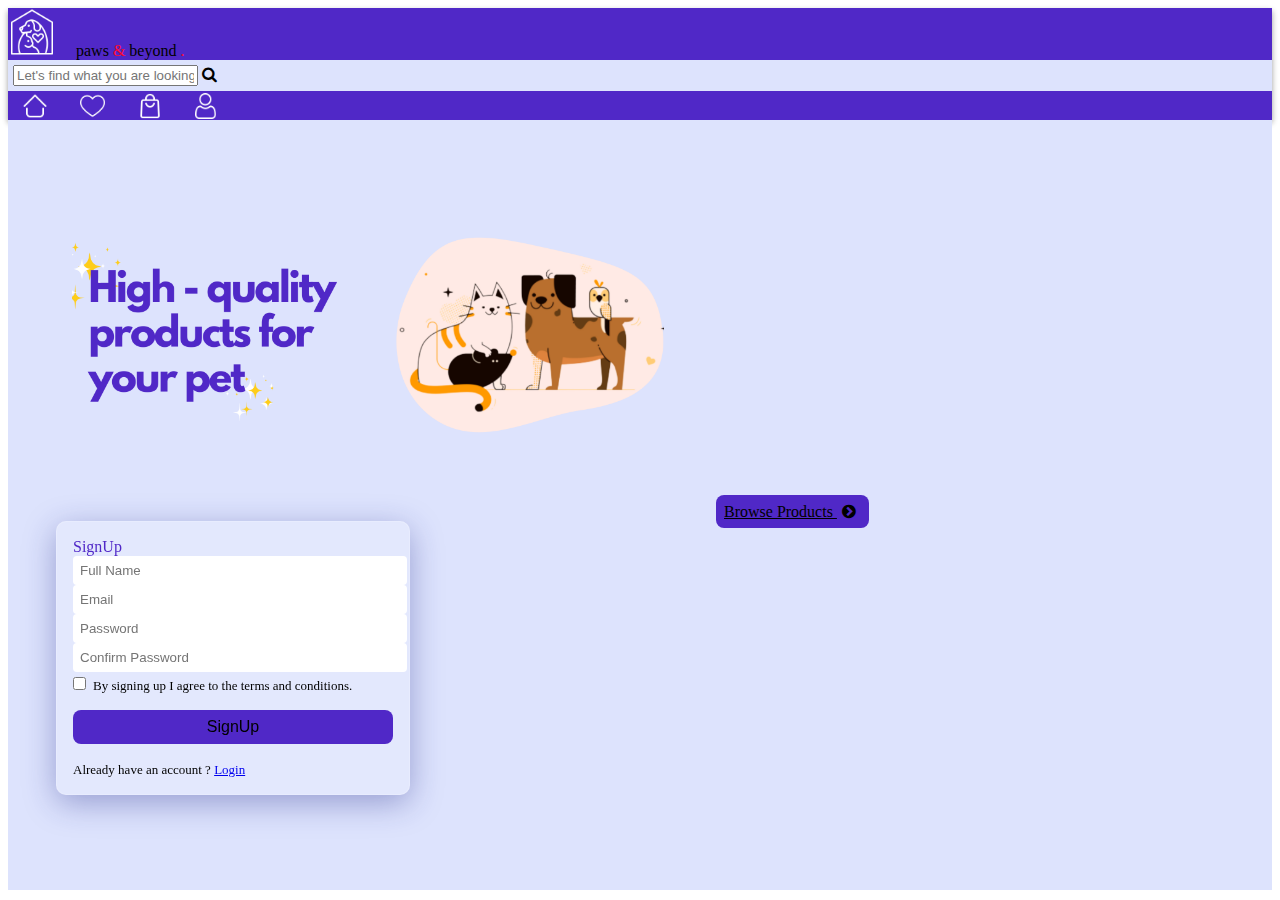
<file: signup.html>
<!DOCTYPE html>
<html lang="en">
<head>
    <meta charset="UTF-8">
    <meta http-equiv="X-UA-Compatible" content="IE=edge">
    <meta name="viewport" content="width=device-width, initial-scale=1.0">
    <link rel="stylesheet" href="https://cdnjs.cloudflare.com/ajax/libs/font-awesome/4.7.0/css/font-awesome.min.css">
    <link rel="stylesheet" href=https://breezeui.netlify.app/styles/breezeUI.css>
    <link href="https://fonts.googleapis.com/icon?family=Material+Icons" rel="stylesheet">
    <link rel="stylesheet" href="main.css">
    <link rel="icon" href="assets/images/paws-and-beyond.png" type="image/png">
    <title>paws & beyond | SignUp</title>
</head>
<body>
    <header class="flex-space-btwn header-container">
        <div class="flex-center">
            <img class="p-b-logo" src="assets/images/pet-house-white.png" " 
                alt="paws and beyond logo">
            <span class="p-lg">paws<span class="txt-accent">&</span>beyond</span><span class="txt-accent txt-bold p-lg">.</span>
        </div>
        <div class="flex-center flex-space-btwn search-bar">
            <input class="search-input p-sm" 
                placeholder="Let's find what you are looking for...">
            <i class="fa fa-search search-icon"></i>
        </div>
        <nav class="flex-layout">
            <a class="nav-pill" href="index.html" ><img class="nav-pill-img" src="assets/images/home.png"></a>
            <a class="nav-pill" href="wishlist.html" ><img class="nav-pill-img" src="assets/images/heart.png"></a>
            <a class="nav-pill" href="cart.html"><img class="nav-pill-img" src="assets/images/bag-white.png"></a>
            <a class="nav-pill active-nav-pill" href="login.html"><img class="nav-pill-img" src="assets/images/user.png"></a>
        </nav>
    </header>

    <div class="flex-space-btwn flex-center space-around login-parent">
        <div class="flex-column">
            <img class="auth-landing-img" src="assets/images/auth-background.png" alt="illustration of pets being together">
            <a href="index.html" class="checkout-btn link-btn browse-btn">Browse Products <i class="fa fa-chevron-circle-right mg-rl-5px"></i></a>
        </div>
        <div>
            <form class="flex-column glass-card login-form">
                <div class="flex-column flex-center">
                    <span class="p-md form-heading">SignUp</span>
                    <input class="form-control mg-tb-1 form-input" type="text" placeholder="Full Name"/>
                    <input class="form-control input-lg mg-tb-1 form-input" type="text" placeholder="Email" class="form-control mg-tb-1 form-input"/>
                    <input class="form-control input-lg mg-tb-1 form-input" type="password" placeholder="Password"/>
                    <input class="form-control input-lg mg-tb-1 form-input" type="password" placeholder="Confirm Password"/>
                    <div class="flex-layout width-100">
                        <input type="checkbox"> 
                        <label class="fs-13px">By signing up I agree to the terms and conditions.</label>
                    </div>
                    <button class="checkout-btn">SignUp</button>
                    <span class="fs-13px">Already have an account ? <a href="login.html" class="link-txt">Login</a></span>
                </div>
            </form>
        </div>
    </div>
</body>
</html>
</file>
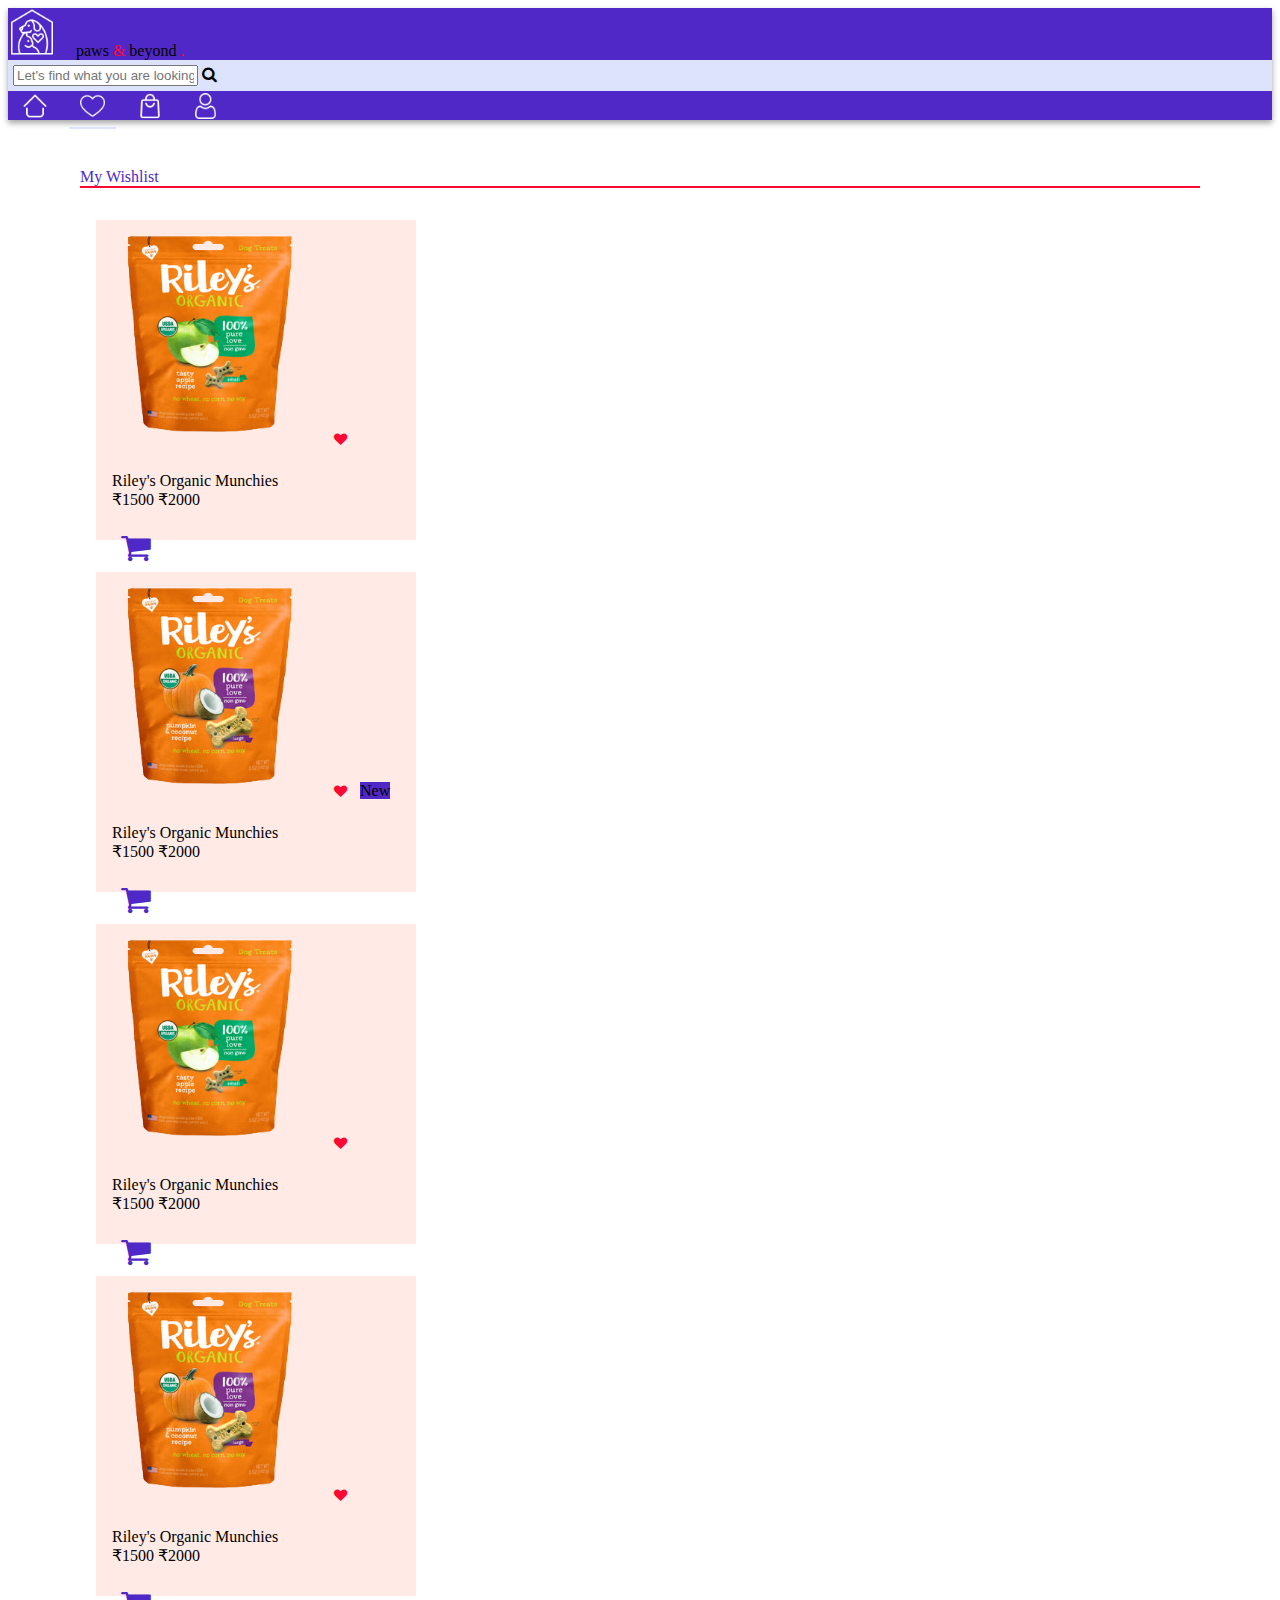
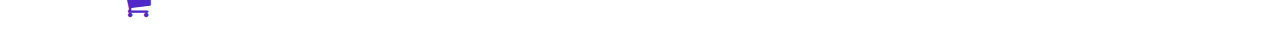
<file: wishlist.html>
<!DOCTYPE html>
<html lang="en">
<head>
    <meta charset="UTF-8">
    <meta http-equiv="X-UA-Compatible" content="IE=edge">
    <meta name="viewport" content="width=device-width, initial-scale=1.0">
    <link rel="stylesheet" href="https://cdnjs.cloudflare.com/ajax/libs/font-awesome/4.7.0/css/font-awesome.min.css">
    <link rel="stylesheet" href=https://breezeui.netlify.app/styles/breezeUI.css>
    <link href="https://fonts.googleapis.com/icon?family=Material+Icons" rel="stylesheet">
    <link rel="stylesheet" href="main.css">
    <link rel="icon" href="assets/images/paws-and-beyond.png" type="image/png">
    <title>paws & beyond | Wishlist</title>
</head>
<body>
    <header class="flex-space-btwn header-container">
        <div class="flex-center">
            <img class="p-b-logo" src="assets/images/pet-house-white.png" " 
                alt="paws and beyond logo">
            <span class="p-lg">paws<span class="txt-accent">&</span>beyond</span><span class="txt-accent txt-bold p-lg">.</span>
        </div>
        <div class="flex-center flex-space-btwn search-bar">
            <input class="search-input p-sm" 
                placeholder="Let's find what you are looking for...">
            <i class="fa fa-search search-icon"></i>
        </div>
        <nav class="flex-layout">
            <a class="nav-pill" href="index.html" ><img class="nav-pill-img" src="assets/images/home.png"></a>
            <a class="nav-pill active-nav-pill" href="wishlist.html" ><img class="nav-pill-img" src="assets/images/heart.png"></a>
            <a class="nav-pill" href="cart.html"><img class="nav-pill-img" src="assets/images/bag-white.png"></a>
            <a class="nav-pill" href="login.html"><img class="nav-pill-img" src="assets/images/user.png"></a>
        </nav>
    </header>

    <div class="flex-column flex-center wishlist-parent">
        <p class="wishlist-heading p-lg">My Wishlist</p>
        <div class="flex-space-btwn">
            <div class="flex-col-space-btwn card-container wishlist-card">
                <img class="card-image" src="assets/images/dog-food-apple.png" 
                    alt="apple flavor dog food">
                <button class="card-dismiss"><i class="fa fa-heart"></i></button>
                <div class="flex-space-btwn">
                    <div class="flex-column flex-start mg-1">
                        <span class="card-product-name txt-bold p-sm">Riley's Organic Munchies</span>
                        <div>
                            <span class="card-product-price">₹1500</span>
                            <span class="card-product-actual-price">₹2000</span>
                        </div>
                    </div>
                    <div class="flex-center">
                        <button class="card-cart"><i class="fa fa-shopping-cart"></i></button>
                    </div>
                </div>
            </div>
            <div class="flex-col-space-btwn card-container wishlist-card">
                <img class="card-image" src="assets/images/dog-food-pumpkin.png" 
                    alt="apple flavor dog food">
                <button class="card-dismiss"><i class="fa fa-heart"></i></button>
                <span class="card-badge">New</span>
                <div class="flex-space-btwn">
                    <div class="flex-column flex-start mg-1">
                        <span class="card-product-name txt-bold p-sm">Riley's Organic Munchies</span>
                        <div>
                            <span class="card-product-price">₹1500</span>
                            <span class="card-product-actual-price">₹2000</span>
                        </div>
                    </div>
                    <div class="flex-center">
                        <button class="card-cart"><i class="fa fa-shopping-cart"></i></button>
                    </div>
                </div>
            </div>
            <div class="flex-col-space-btwn card-container wishlist-card">
                <img class="card-image" src="assets/images/dog-food-apple.png" 
                    alt="apple flavor dog food">
                <button class="card-dismiss"><i class="fa fa-heart"></i></button>
                <div class="flex-space-btwn">
                    <div class="flex-column flex-start mg-1">
                        <span class="card-product-name txt-bold p-sm">Riley's Organic Munchies</span>
                        <div>
                            <span class="card-product-price">₹1500</span>
                            <span class="card-product-actual-price">₹2000</span>
                        </div>
                    </div>
                    <div class="flex-center">
                        <button class="card-cart"><i class="fa fa-shopping-cart"></i></button>
                    </div>
                </div>
            </div>
            <div class="flex-col-space-btwn card-container wishlist-card">
                <img class="card-image" src="assets/images/dog-food-pumpkin.png" 
                    alt="apple flavor dog food">
                <button class="card-dismiss"><i class="fa fa-heart"></i></button>
                <div class="flex-space-btwn">
                    <div class="flex-column flex-start mg-1">
                        <span class="card-product-name txt-bold p-sm">Riley's Organic Munchies</span>
                        <div>
                            <span class="card-product-price">₹1500</span>
                            <span class="card-product-actual-price">₹2000</span>
                        </div>
                    </div>
                    <div class="flex-center">
                        <button class="card-cart"><i class="fa fa-shopping-cart"></i></button>
                    </div>
                </div>
            </div>
        </div>
    </div>
</body>
</html>
</file>
<file: main.css>
@import url(/styles/variables.css);
@import url(/styles/index.css);
@import url(/styles/wishlist.css);
@import url(/styles/cart.css);
@import url(/styles/login.css);
@import url(/styles/productlisting.css);

/*styles for all elements*/
button:hover{
    box-shadow: rgba(0, 0, 0, 0.16) 0px 3px 6px, rgba(0, 0, 0, 0.23) 0px 3px 6px;
}

.button-img{
    width:1.4rem;
}


.text-button{
    border:none;
    background-color: transparent;
}

.text-button:hover{
    box-shadow: none;
}

input[ type=checkbox ], input[ type=radio]{
    margin:5px 3px 0 0;
}

a:hover{
    color:var(--clr-black);
}
</file>
